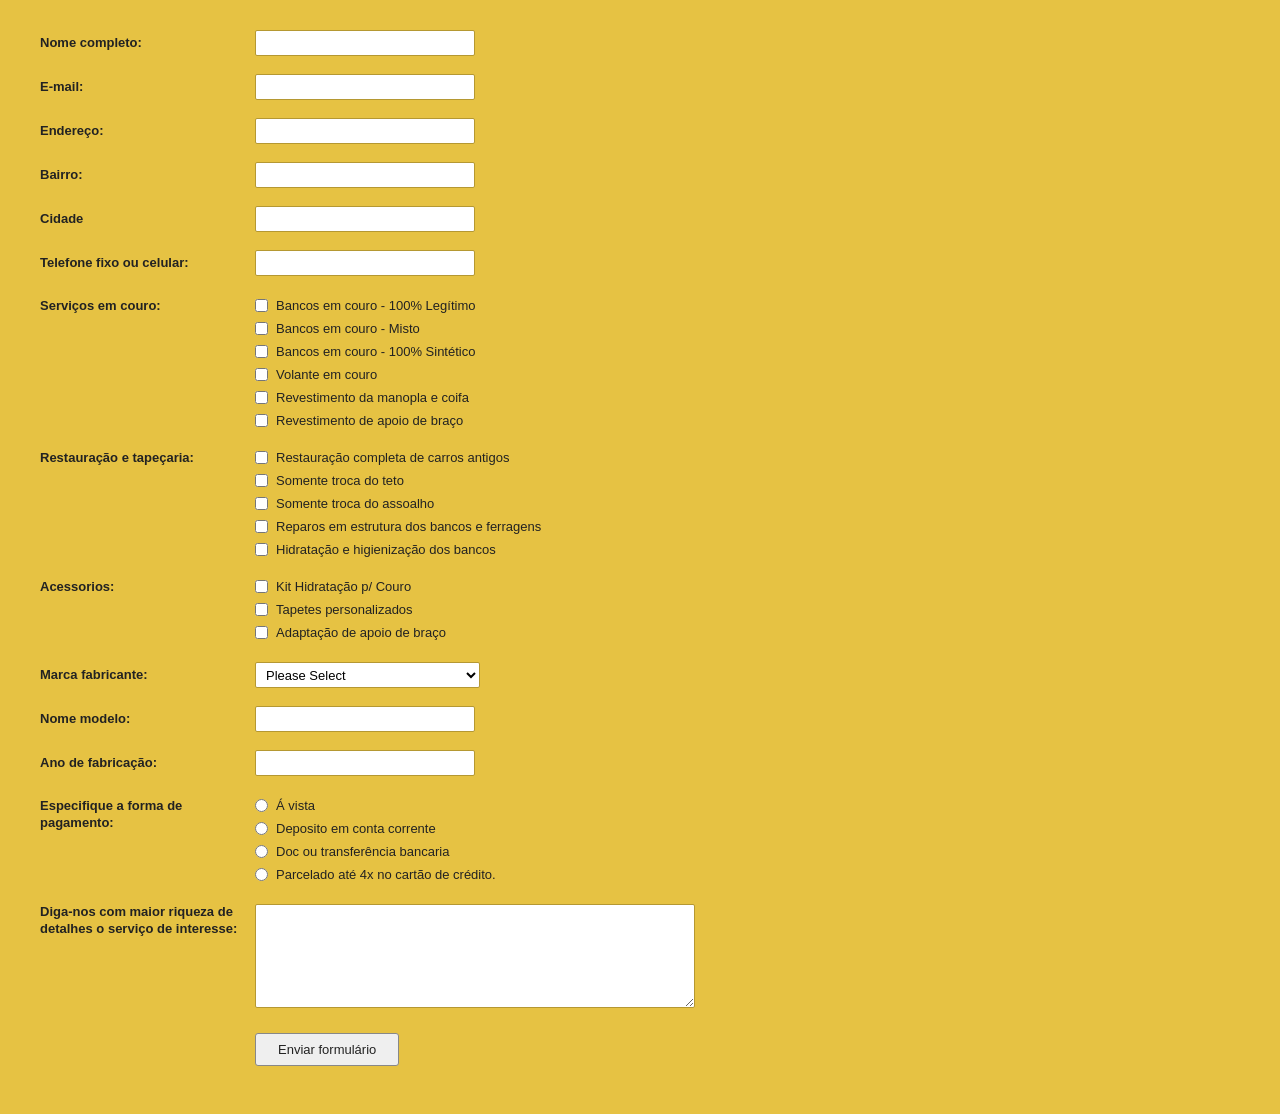
<file: formulario 5/index.html>
<!DOCTYPE html>
<html lang="pt-br">
<head>
    <meta charset="UTF-8">
    <meta name="viewport" content="width=device-width, initial-scale=1.0">
    <link rel="stylesheet" href="style.css">
    <title>Formulário de Orçamento</title>
</head>
<body>

<div class="container">
    <form action="" method="POST">
        
        <div class="campo">
            <label for="nome">Nome completo:</label>
            <input type="text" id="nome" name="nome" required>
        </div>

        <div class="campo">
            <label for="email">E-mail:</label>
            <input type="email" id="email" name="email" required>
        </div>

        <div class="campo">
            <label for="endereco">Endereço:</label>
            <input type="text" id="endereco" name="endereco">
        </div>

        <div class="campo">
            <label for="bairro">Bairro:</label>
            <input type="text" id="bairro" name="bairro">
        </div>

        <div class="campo">
            <label for="cidade">Cidade</label>
            <input type="text" id="cidade" name="cidade">
        </div>

        <div class="campo">
            <label for="telefone">Telefone fixo ou celular:</label>
            <input type="tel" id="telefone" name="telefone" required>
        </div>

        <!-- Serviços em couro -->
        <div class="campo grupo-opcoes">
            <label>Serviços em couro:</label>
            <div class="lista-opcoes">
                <label class="opcao-item">
                    <input type="checkbox" name="servicos_couro[]" value="100_legitimo"> Bancos em couro - 100% Legítimo
                </label>
                <label class="opcao-item">
                    <input type="checkbox" name="servicos_couro[]" value="misto"> Bancos em couro - Misto
                </label>
                <label class="opcao-item">
                    <input type="checkbox" name="servicos_couro[]" value="100_sintetico"> Bancos em couro - 100% Sintético
                </label>
                <label class="opcao-item">
                    <input type="checkbox" name="servicos_couro[]" value="volante"> Volante em couro
                </label>
                <label class="opcao-item">
                    <input type="checkbox" name="servicos_couro[]" value="manopla_coifa"> Revestimento da manopla e coifa
                </label>
                <label class="opcao-item">
                    <input type="checkbox" name="servicos_couro[]" value="apoio_braco"> Revestimento de apoio de braço
                </label>
            </div>
        </div>

        <!-- Restauração e tapeçaria -->
        <div class="campo grupo-opcoes">
            <label>Restauração e tapeçaria:</label>
            <div class="lista-opcoes">
                <label class="opcao-item">
                    <input type="checkbox" name="restauracao[]" value="completa_antigos"> Restauração completa de carros antigos
                </label>
                <label class="opcao-item">
                    <input type="checkbox" name="restauracao[]" value="teto"> Somente troca do teto
                </label>
                <label class="opcao-item">
                    <input type="checkbox" name="restauracao[]" value="assoalho"> Somente troca do assoalho
                </label>
                <label class="opcao-item">
                    <input type="checkbox" name="restauracao[]" value="estrutura_ferragens"> Reparos em estrutura dos bancos e ferragens
                </label>
                <label class="opcao-item">
                    <input type="checkbox" name="restauracao[]" value="hidratacao_higienizacao"> Hidratação e higienização dos bancos
                </label>
            </div>
        </div>

        <!-- Acessórios -->
        <div class="campo grupo-opcoes">
            <label>Acessorios:</label>
            <div class="lista-opcoes">
                <label class="opcao-item">
                    <input type="checkbox" name="acessorios[]" value="kit_hidratacao"> Kit Hidratação p/ Couro
                </label>
                <label class="opcao-item">
                    <input type="checkbox" name="acessorios[]" value="tapetes"> Tapetes personalizados
                </label>
                <label class="opcao-item">
                    <input type="checkbox" name="acessorios[]" value="adaptacao_apoio"> Adaptação de apoio de braço
                </label>
            </div>
        </div>

        <!-- Marca fabricante -->
        <div class="campo">
            <label for="marca">Marca fabricante:</label>
            <select id="marca" name="marca">
                <option value="">Please Select</option>
                <option value="chevrolet">Chevrolet</option>
                <option value="fiat">Fiat</option>
                <option value="ford">Ford</option>
                <option value="honda">Honda</option>
                <option value="hyundai">Hyundai</option>
                <option value="toyota">Toyota</option>
                <option value="volkswagen">Volkswagen</option>
                <option value="outra">Outra</option>
            </select>
        </div>

        <div class="campo">
            <label for="modelo">Nome modelo:</label>
            <input type="text" id="modelo" name="modelo">
        </div>

        <div class="campo">
            <label for="ano">Ano de fabricação:</label>
            <input type="text" id="ano" name="ano" maxlength="4">
        </div>

        <!-- Forma de pagamento -->
        <div class="campo grupo-opcoes">
            <label>Especifique a forma de pagamento:</label>
            <div class="lista-opcoes">
                <label class="opcao-item">
                    <input type="radio" name="pagamento" value="a_vista"> Á vista
                </label>
                <label class="opcao-item">
                    <input type="radio" name="pagamento" value="deposito"> Deposito em conta corrente
                </label>
                <label class="opcao-item">
                    <input type="radio" name="pagamento" value="doc_transferencia"> Doc ou transferência bancaria
                </label>
                <label class="opcao-item">
                    <input type="radio" name="pagamento" value="cartao_4x"> Parcelado até 4x no cartão de crédito.
                </label>
            </div>
        </div>

        <!-- Detalhes -->
        <div class="campo grupo-opcoes">
            <label for="detalhes">Diga-nos com maior riqueza de detalhes o serviço de interesse:</label>
            <textarea id="detalhes" name="detalhes" rows="6"></textarea>
        </div>

        <!-- Botão Enviar -->
        <div class="campo botao-linha">
            <div></div>
            <div>
                <button type="submit" class="botao-enviar">Enviar formulário</button>
            </div>
        </div>

    </form>
</div>

</body>
</html>
</file>
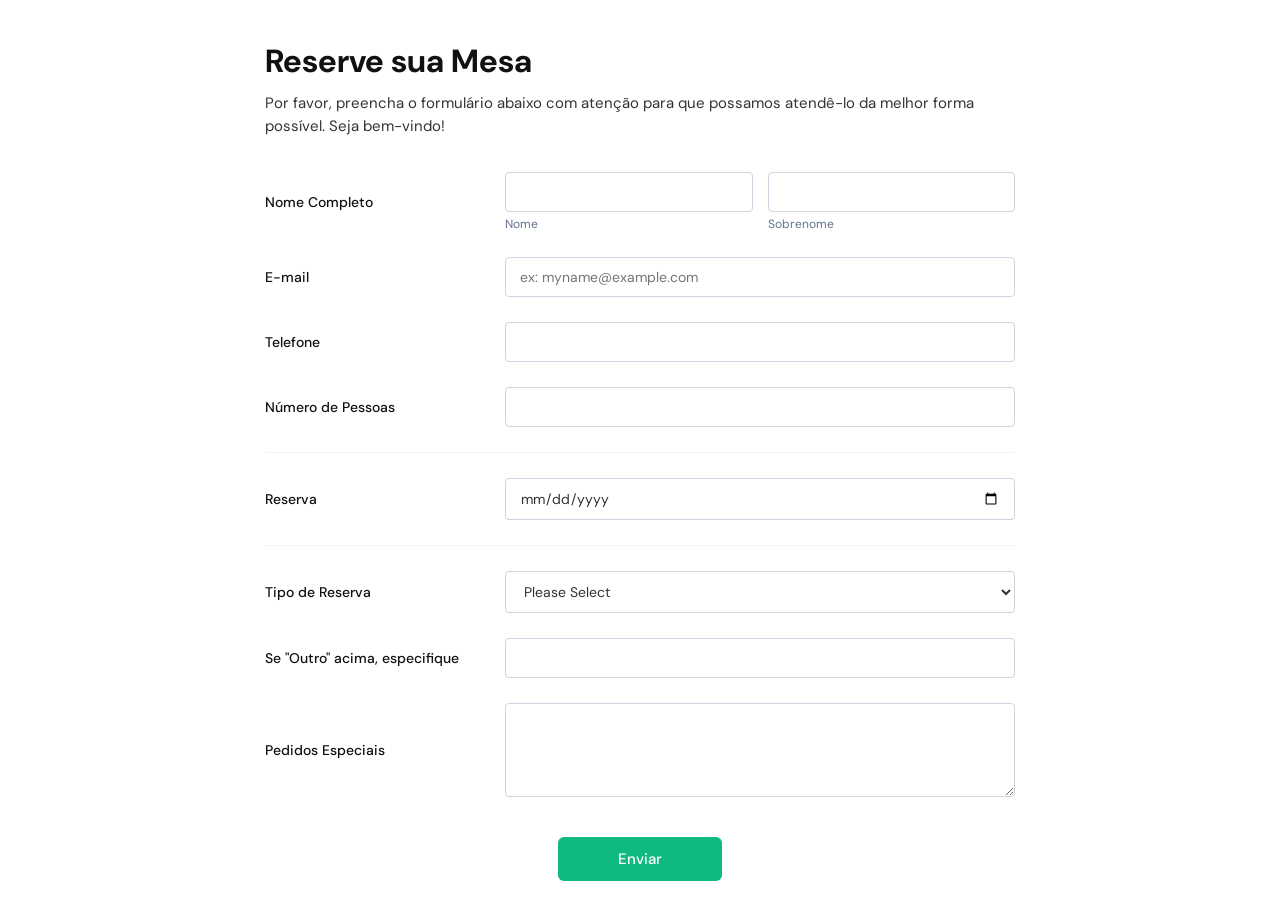
<file: formulario3/index.html>
<!DOCTYPE html>
<html lang="pt-br">
<head>
    <meta charset="UTF-8">
    <meta name="viewport" content="width=device-width, initial-scale=1.0">
    <link rel="stylesheet" href="style.css">
    <title>Reserve sua Mesa</title>
</head>
<body>

<div class="cabecalho">
    <h1>Reserve sua Mesa</h1>
    <h2>Por favor, preencha o formulário abaixo com atenção para que possamos atendê-lo da melhor forma possível. Seja bem-vindo!</h2>
</div> 

<div class="formulario">
    <form action="" method="POST">
        
        <!-- Nome Completo -->
        <div class="campo">
            <label for="nome">Nome Completo</label>
            <div class="inputs-duplos">
                <div>
                    <input type="text" id="nome" name="nome" placeholder="" required>
                    <span class="legenda-input">Nome</span>
                </div>
                <div>
                    <input type="text" id="sobrenome" name="sobrenome" placeholder="" required>
                    <span class="legenda-input">Sobrenome</span>
                </div>
            </div>
        </div>

        <!-- E-mail -->
        <div class="campo">
            <label for="email">E-mail</label>
            <input type="email" id="email" name="email" placeholder="ex: myname@example.com" required>
        </div>

        <!-- Telefone -->
        <div class="campo">
            <label for="telefone">Telefone</label>
            <input type="tel" id="telefone" name="telefone" placeholder="" required>
        </div>

        <!-- Número de Pessoas -->
        <div class="campo">
            <label for="pessoas">Número de Pessoas</label>
            <input type="number" id="pessoas" name="pessoas" placeholder="" min="1" max="100" required>
        </div>

        <hr class="divisor">

        <!-- Reserva -->
        <div class="campo">
            <label for="reserva">Reserva</label>
            <input type="date" id="reserva" name="reserva">
        </div>

        <hr class="divisor">

        <!-- Tipo de Reserva -->
        <div class="campo">
            <label for="tipo">Tipo de Reserva</label>
            <select id="tipo" name="tipo" required>
                <option value="">Please Select</option>
                <option value="individual">Individual</option>
                <option value="casal">Casal</option>
                <option value="familia">Família</option>
                <option value="grupo">Grupo</option>
                <option value="evento">Evento</option>
            </select>
        </div>

        <!-- Outro -->
        <div class="campo">
            <label for="outro">Se "Outro" acima, especifique</label>
            <input type="text" id="outro" name="outro" placeholder="">
        </div>

        <!-- Pedidos Especiais -->
        <div class="campo">
            <label for="pedidos">Pedidos Especiais</label>
            <textarea id="pedidos" name="pedidos" rows="4" placeholder=""></textarea>
        </div>

        <!-- Botão -->
        <div class="botao">
            <button class="button" type="submit">Enviar</button>
        </div>

    </form> 
</div>

</body>
</html>
</file>
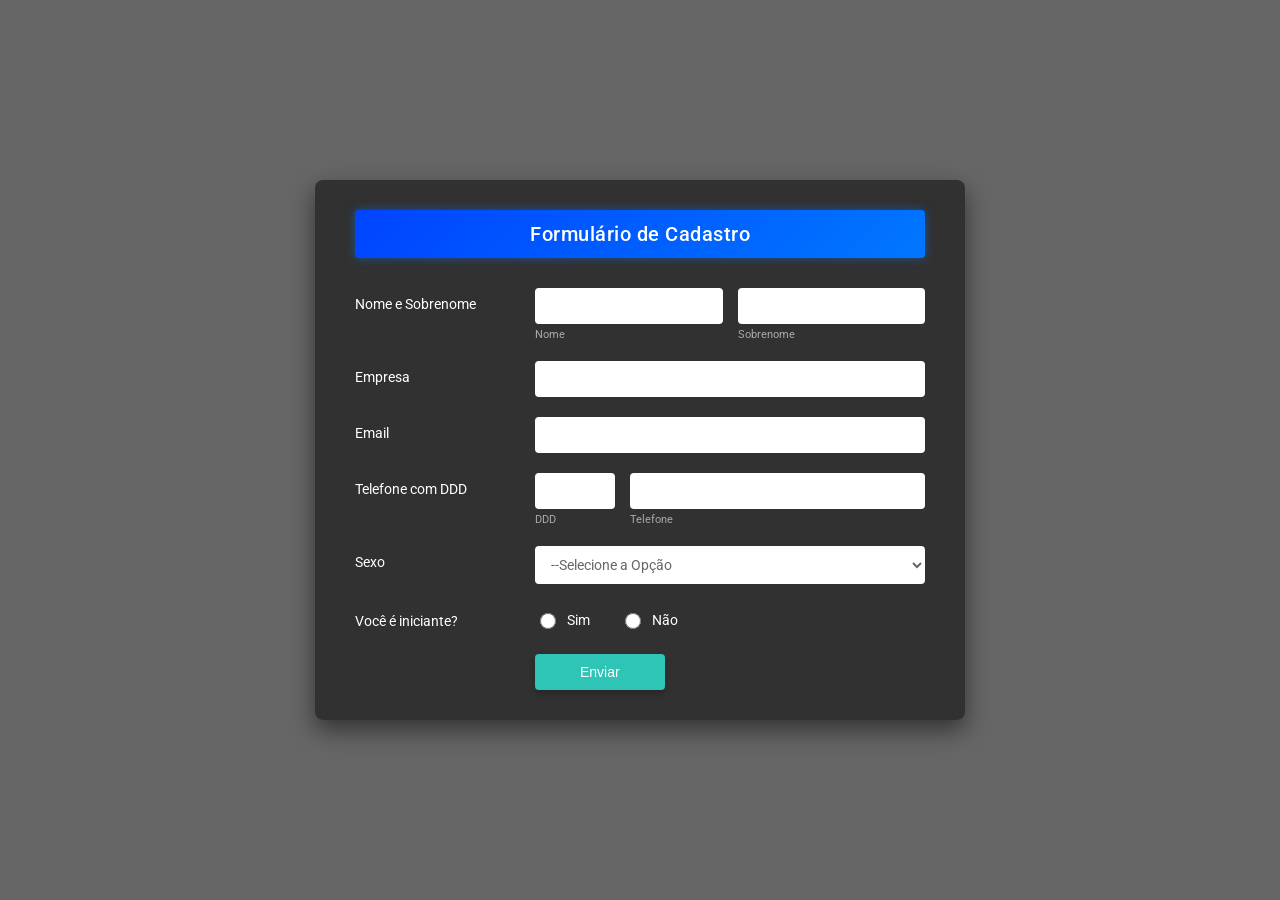
<file: formulario4/index.html>
<!DOCTYPE html>
<html lang="pt-br">
<head>
    <meta charset="UTF-8">
    <meta name="viewport" content="width=device-width, initial-scale=1.0">
    <link rel="stylesheet" href="style.css">
    <title>Formulário de Cadastro</title>
</head>
<body>

<div class="container-formulario">
    <div class="titulo-container">
        <h1>Formulário de Cadastro</h1>
    </div>

    <form action="" method="POST">
        
        <!-- Nome e Sobrenome -->
        <div class="campo">
            <label class="label-principal">Nome e Sobrenome</label>
            <div class="inputs-duplos">
                <div class="sub-campo">
                    <input type="text" id="nome" name="nome" required>
                    <label for="nome" class="legenda">Nome</label>
                </div>
                <div class="sub-campo">
                    <input type="text" id="sobrenome" name="sobrenome" required>
                    <label for="sobrenome" class="legenda">Sobrenome</label>
                </div>
            </div>
        </div>

        <!-- Empresa -->
        <div class="campo">
            <label for="empresa">Empresa</label>
            <div class="input-unico">
                <input type="text" id="empresa" name="empresa">
            </div>
        </div>

        <!-- Email -->
        <div class="campo">
            <label for="email">Email</label>
            <div class="input-unico">
                <input type="email" id="email" name="email" required>
            </div>
        </div>

        <!-- Telefone com DDD -->
        <div class="campo">
            <label class="label-principal">Telefone com DDD</label>
            <div class="inputs-telefone">
                <div class="sub-campo ddd">
                    <input type="text" id="ddd" name="ddd" maxlength="3" required>
                    <label for="ddd" class="legenda">DDD</label>
                </div>
                <div class="sub-campo telefone">
                    <input type="text" id="telefone" name="telefone" required>
                    <label for="telefone" class="legenda">Telefone</label>
                </div>
            </div>
        </div>

        <!-- Sexo -->
        <div class="campo">
            <label for="sexo">Sexo</label>
            <div class="input-unico">
                <select id="sexo" name="sexo" required>
                    <option value="">--Selecione a Opção</option>
                    <option value="masculino">Masculino</option>
                    <option value="feminino">Feminino</option>
                    <option value="outro">Outro</option>
                </select>
            </div>
        </div>

        <!-- Você é iniciante? -->
        <div class="campo radio-grupo">
            <label>Você é iniciante?</label>
            <div class="opcoes-radio">
                <label class="radio-label">
                    <input type="radio" name="iniciante" value="sim" required> Sim
                </label>
                <label class="radio-label">
                    <input type="radio" name="iniciante" value="nao" required> Não
                </label>
            </div>
        </div>

        <!-- Botão Enviar -->
        <div class="botao-container">
            <button type="submit" class="botao-enviar">Enviar</button>
        </div>

    </form>
</div>

</body>
</html>
</file>
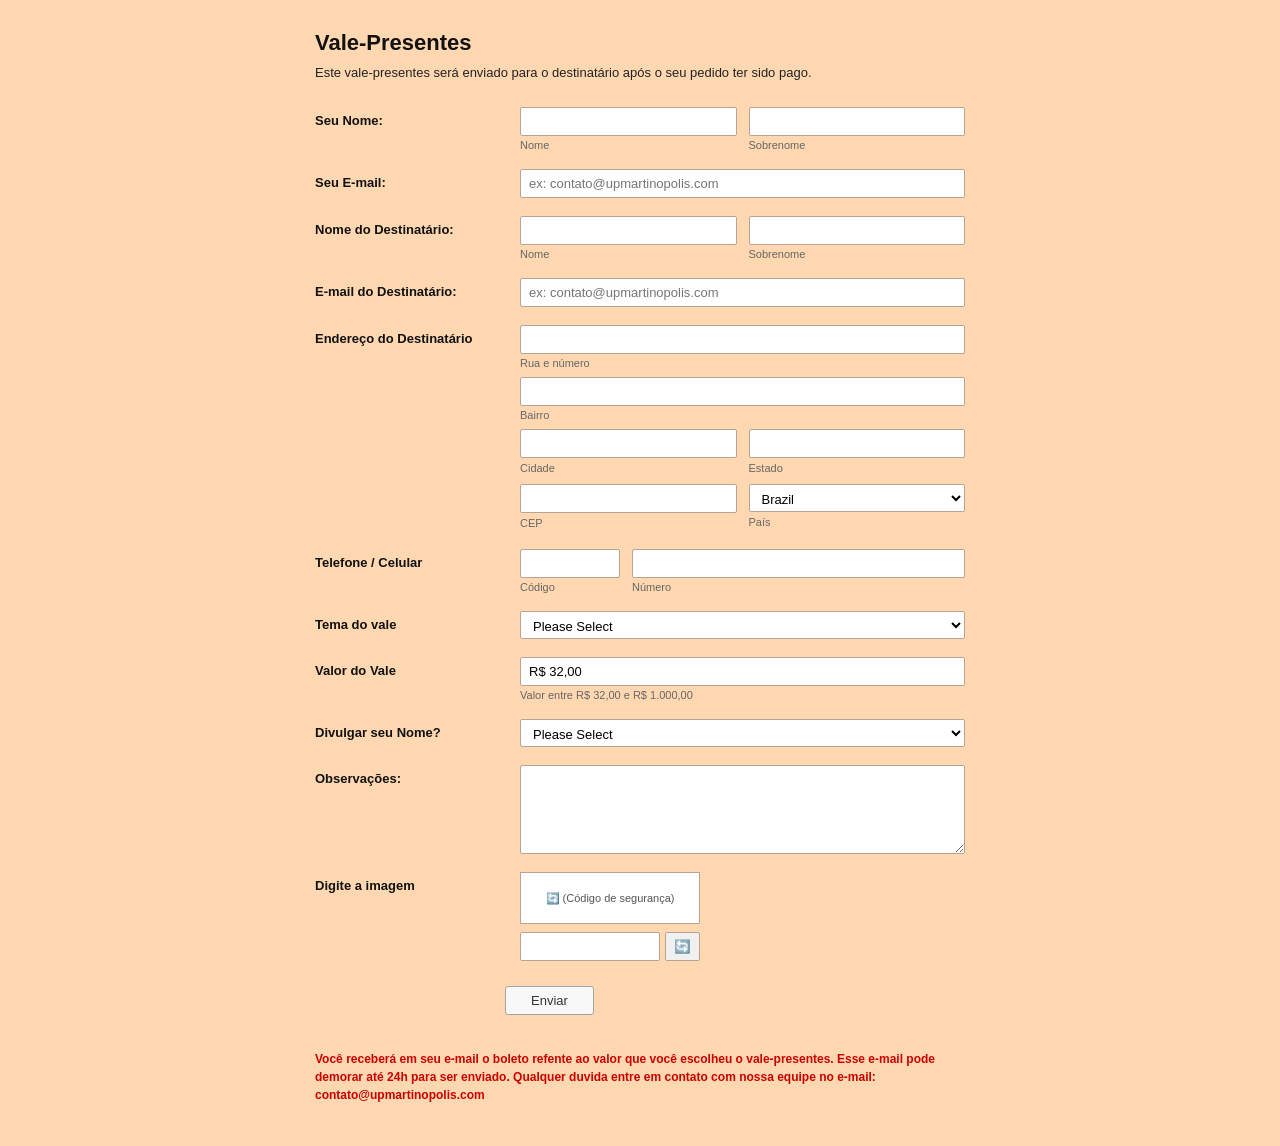
<file: formulario6/index.html>
<!DOCTYPE html>
<html lang="pt-br">
<head>
    <meta charset="UTF-8">
    <meta name="viewport" content="width=device-width, initial-scale=1.0">
    <link rel="stylesheet" href="style.css">
    <title>Vale-Presentes</title>
</head>
<body>

<div class="container">
    <div class="cabecalho">
        <h1>Vale-Presentes</h1>
        <p>Este vale-presentes será enviado para o destinatário após o seu pedido ter sido pago.</p>
    </div>

    <form action="" method="POST">
        
        <!-- Seu Nome -->
        <div class="campo">
            <label>Seu Nome:</label>
            <div class="inputs-duplos">
                <div class="sub-campo">
                    <input type="text" id="seu_nome" name="seu_nome" required>
                    <span class="legenda">Nome</span>
                </div>
                <div class="sub-campo">
                    <input type="text" id="seu_sobrenome" name="seu_sobrenome" required>
                    <span class="legenda">Sobrenome</span>
                </div>
            </div>
        </div>

        <!-- Seu E-mail -->
        <div class="campo">
            <label for="seu_email">Seu E-mail:</label>
            <input type="email" id="seu_email" name="seu_email" placeholder="ex: contato@upmartinopolis.com" required>
        </div>

        <!-- Nome do Destinatário -->
        <div class="campo">
            <label>Nome do Destinatário:</label>
            <div class="inputs-duplos">
                <div class="sub-campo">
                    <input type="text" id="dest_nome" name="dest_nome" required>
                    <span class="legenda">Nome</span>
                </div>
                <div class="sub-campo">
                    <input type="text" id="dest_sobrenome" name="dest_sobrenome" required>
                    <span class="legenda">Sobrenome</span>
                </div>
            </div>
        </div>

        <!-- E-mail do Destinatário -->
        <div class="campo">
            <label for="dest_email">E-mail do Destinatário:</label>
            <input type="email" id="dest_email" name="dest_email" placeholder="ex: contato@upmartinopolis.com" required>
        </div>

        <!-- Endereço do Destinatário -->
        <div class="campo endereco-grupo">
            <label>Endereço do Destinatário</label>
            <div class="endereco-grid">
                <div class="linha-inteira">
                    <input type="text" name="rua" required>
                    <span class="legenda">Rua e número</span>
                </div>
                <div class="linha-inteira">
                    <input type="text" name="bairro" required>
                    <span class="legenda">Bairro</span>
                </div>
                <div class="inputs-duplos">
                    <div>
                        <input type="text" name="cidade" required>
                        <span class="legenda">Cidade</span>
                    </div>
                    <div>
                        <input type="text" name="estado" required>
                        <span class="legenda">Estado</span>
                    </div>
                </div>
                <div class="inputs-duplos">
                    <div>
                        <input type="text" name="cep" required>
                        <span class="legenda">CEP</span>
                    </div>
                    <div>
                        <select name="pais">
                            <option value="Brazil">Brazil</option>
                            <option value="Portugal">Portugal</option>
                            <option value="Outro">Outro</option>
                        </select>
                        <span class="legenda">País</span>
                    </div>
                </div>
            </div>
        </div>

        <!-- Telefone / Celular -->
        <div class="campo">
            <label>Telefone / Celular</label>
            <div class="telefone-grid">
                <div class="sub-campo">
                    <input type="text" name="codigo">
                    <span class="legenda">Código</span>
                </div>
                <div class="sub-campo">
                    <input type="text" name="numero">
                    <span class="legenda">Número</span>
                </div>
            </div>
        </div>

        <!-- Tema do vale -->
        <div class="campo">
            <label for="tema">Tema do vale</label>
            <select id="tema" name="tema">
                <option value="">Please Select</option>
                <option value="aniversario">Aniversário</option>
                <option value="natal">Natal</option>
                <option value="dia_das_maes">Dia das Mães</option>
            </select>
        </div>

        <!-- Valor do Vale -->
        <div class="campo">
            <label for="valor">Valor do Vale</label>
            <div class="sub-campo">
                <input type="text" id="valor" name="valor" value="R$ 32,00">
                <span class="legenda">Valor entre R$ 32,00 e R$ 1.000,00</span>
            </div>
        </div>

        <!-- Divulgar seu Nome? -->
        <div class="campo">
            <label for="divulgar">Divulgar seu Nome?</label>
            <select id="divulgar" name="divulgar">
                <option value="">Please Select</option>
                <option value="sim">Sim</option>
                <option value="nao">Não</option>
            </select>
        </div>

        <!-- Observações -->
        <div class="campo">
            <label for="observacoes">Observações:</label>
            <textarea id="observacoes" name="observacoes" rows="5"></textarea>
        </div>

        <!-- Digite a imagem (Captcha) -->
        <div class="campo captcha-container">
            <label>Digite a imagem</label>
            <div class="captcha-box">
                <div class="captcha-img-placeholder">
                    <span>🔄 (Código de segurança)</span>
                </div>
                <div class="captcha-input-linha">
                    <input type="text" name="captcha" required>
                    <button type="button" class="btn-atualizar">🔄</button>
                </div>
            </div>
        </div>

        <!-- Botão Enviar -->
        <div class="botao-linha">
            <div></div>
            <button type="submit" class="botao-enviar">Enviar</button>
        </div>

    </form>

    <!-- Rodapé com aviso -->
    <div class="rodape-aviso">
        <p>Você receberá em seu e-mail o boleto refente ao valor que você escolheu o vale-presentes. Esse e-mail pode demorar até 24h para ser enviado. Qualquer duvida entre em contato com nossa equipe no e-mail: contato@upmartinopolis.com</p>
    </div>
</div>

</body>
</html>
</file>
<file: formulario 5/style.css>
body {
    font-family: Arial, Helvetica, sans-serif;
    background-color: #e6c243;
    color: #1f1f1f;
    margin: 0;
    padding: 30px 40px;
}

.container {
    max-width: 750px;
    margin: 0;
}

/* Linha padrão com rótulo à esquerda e campo à direita */
.campo {
    display: grid;
    grid-template-columns: 200px 1fr;
    align-items: center;
    gap: 15px;
    margin-bottom: 18px;
}

.campo > label {
    font-size: 13px;
    font-weight: 700;
    color: #222222;
    line-height: 1.3;
}

/* Alinhamento no topo para grupos de checkboxes, radios e textarea */
.grupo-opcoes {
    align-items: flex-start;
    margin-top: 22px;
    margin-bottom: 22px;
}

/* Inputs de texto, e-mail, telefone e select */
input[type="text"],
input[type="email"],
input[type="tel"],
select {
    width: 220px;
    height: 26px;
    padding: 2px 6px;
    background-color: #ffffff;
    border: 1px solid #b59832;
    border-radius: 2px;
    font-size: 13px;
    color: #000000;
    box-sizing: border-box;
}

select {
    width: 225px;
    cursor: pointer;
}

/* Área de texto maior */
textarea {
    width: 440px;
    max-width: 100%;
    padding: 6px;
    background-color: #ffffff;
    border: 1px solid #b59832;
    border-radius: 2px;
    font-family: Arial, Helvetica, sans-serif;
    font-size: 13px;
    resize: both;
    box-sizing: border-box;
}

input:focus,
select:focus,
textarea:focus {
    outline: none;
    border-color: #6b591b;
}

/* Lista vertical de checkboxes e radio buttons */
.lista-opcoes {
    display: flex;
    flex-direction: column;
    gap: 8px;
}

.opcao-item {
    display: flex;
    align-items: center;
    gap: 8px;
    font-size: 13px;
    font-weight: 400;
    color: #222222;
    cursor: pointer;
}

input[type="checkbox"],
input[type="radio"] {
    margin: 0;
    cursor: pointer;
}

/* Botão Enviar alinhado com a coluna dos inputs */
.botao-linha {
    margin-top: 25px;
}

.botao-enviar {
    background-color: #efefef;
    color: #222222;
    border: 1px solid #888888;
    border-radius: 3px;
    padding: 8px 22px;
    font-size: 13px;
    cursor: pointer;
}

.botao-enviar:hover {
    background-color: #e2e2e2;
}

/* Adaptação para ecrãs menores */
@media (max-width: 650px) {
    body {
        padding: 20px;
    }

    .campo {
        grid-template-columns: 1fr;
        gap: 6px;
    }

    input[type="text"],
    input[type="email"],
    input[type="tel"],
    select,
    textarea {
        width: 100%;
    }
}
```[cite: 9]
</file>
<file: formulario3/style.css>
@import url('https://fonts.googleapis.com/css2?family=DM+Sans:ital,opsz,wght@0,9..40,100..1000;1,9..40,100..1000&display=swap');

body {
    font-family: "DM Sans", sans-serif;
    margin: 0;
    padding: 40px 20px;
    background-color: #ffffff;
    color: #1a1a1a;
}

.cabecalho {
    max-width: 750px;
    margin: 0 auto 35px auto;
}

h1 {
    margin: 0 0 10px 0;
    color: #111111;
    font-size: 32px;
    font-weight: 700;
}

h2 {
    margin: 0;
    color: #333333;
    font-size: 15px;
    font-weight: 400;
    line-height: 1.5;
}

.formulario {
    max-width: 750px;
    margin: 0 auto;
    background-color: transparent;
    border: none;
    padding: 0;
}

/* Layout em duas colunas para cada linha do formulário */
.campo {
    display: grid;
    grid-template-columns: 220px 1fr;
    align-items: center;
    gap: 20px;
    margin-bottom: 25px;
}

.campo label {
    font-size: 14px;
    font-weight: 500;
    color: #111111;
}

/* Inputs, Selects e Textareas */
input[type="text"],
input[type="email"],
input[type="tel"],
input[type="number"],
input[type="date"],
select,
textarea {
    width: 100%;
    padding: 10px 14px;
    border-radius: 4px;
    border: 1px solid #cbd5e1;
    font-family: "DM Sans", sans-serif;
    font-size: 14px;
    color: #333333;
    background-color: #ffffff;
    box-sizing: border-box;
}

input:focus, select:focus, textarea:focus {
    outline: none;
    border-color: #10b981;
}

/* Campos de nome e sobrenome lado a lado */
.inputs-duplos {
    display: grid;
    grid-template-columns: 1fr 1fr;
    gap: 15px;
}

.legenda-input {
    display: block;
    font-size: 12px;
    color: #64748b;
    margin-top: 4px;
}

/* Linhas divisórias finas */
.divisor {
    border: none;
    border-top: 1px solid #f1f5f9;
    margin: 25px 0;
}

/* Botão Enviar centralizado */
.botao {
    display: flex;
    justify-content: center;
    margin-top: 40px;
}

.button {
    background-color: #10b981;
    color: #ffffff;
    border: none;
    padding: 12px 60px;
    border-radius: 6px;
    cursor: pointer;
    font-size: 15px;
    font-weight: 500;
    font-family: "DM Sans", sans-serif;
}

.button:hover {
    background-color: #059669;
    transition: background-color 0.2s ease;
}
```[cite: 1, 2, 3]
</file>
<file: formulario4/style.css>
@import url('https://fonts.googleapis.com/css2?family=Roboto:wght@300;400;500;700&display=swap');

body {
    font-family: 'Roboto', sans-serif;
    margin: 0;
    padding: 0;
    min-height: 100vh;
    /* Fundo simulando uma mesa de escritório borrada/escura igual à referência */
    background: linear-gradient(rgba(0, 0, 0, 0.6), rgba(0, 0, 0, 0.6)), 
                url('https://images.unsplash.com/photo-1517841905240-472988babdf9?auto=format&fit=crop&w=1920&q=80') no-repeat center center fixed;
    background-size: cover;
    display: flex;
    justify-content: center;
    align-items: center;
}

.container-formulario {
    background-color: rgba(40, 40, 40, 0.85);
    width: 100%;
    max-width: 650px;
    padding: 30px 40px;
    border-radius: 8px;
    box-shadow: 0 10px 25px rgba(0, 0, 0, 0.5);
    box-sizing: border-box;
}

/* Título superior em destaque azul */
.titulo-container {
    background: linear-gradient(135deg, #0044ff, #0077ff);
    padding: 12px;
    text-align: center;
    border-radius: 4px;
    margin-bottom: 30px;
    box-shadow: 0 0 10px rgba(0, 119, 255, 0.5);
}

.titulo-container h1 {
    color: #ffffff;
    margin: 0;
    font-size: 20px;
    font-weight: 500;
    letter-spacing: 0.5px;
}

/* Estrutura das linhas do formulário */
.campo {
    display: grid;
    grid-template-columns: 160px 1fr;
    align-items: flex-start;
    gap: 20px;
    margin-bottom: 20px;
}

.campo > label, 
.label-principal {
    color: #ffffff;
    font-size: 14px;
    font-weight: 400;
    padding-top: 8px;
}

/* Inputs, Selects gerais */
input[type="text"],
input[type="email"],
select {
    width: 100%;
    padding: 10px 12px;
    background-color: #ffffff;
    border: none;
    border-radius: 4px;
    font-family: 'Roboto', sans-serif;
    font-size: 14px;
    color: #333333;
    box-sizing: border-box;
}

select {
    color: #666666;
    cursor: pointer;
}

input:focus, select:focus {
    outline: none;
    box-shadow: 0 0 5px rgba(0, 119, 255, 0.8);
}

/* Campos duplos (Nome/Sobrenome) */
.inputs-duplos {
    display: grid;
    grid-template-columns: 1fr 1fr;
    gap: 15px;
}

/* Campos de Telefone com DDD separado */
.inputs-telefone {
    display: grid;
    grid-template-columns: 80px 1fr;
    gap: 15px;
}

.sub-campo {
    display: flex;
    flex-direction: column;
}

.legenda {
    font-size: 11px;
    color: #aaaaaa;
    margin-top: 4px;
    text-align: left;
}

/* Radio buttons (Sim / Não) */
.radio-grupo {
    align-items: center;
}

.opcoes-radio {
    display: flex;
    gap: 30px;
    padding-top: 6px;
}

.radio-label {
    color: #ffffff;
    font-size: 14px;
    display: flex;
    align-items: center;
    gap: 8px;
    cursor: pointer;
}

input[type="radio"] {
    accent-color: #2ec4b6;
    width: 16px;
    height: 16px;
    cursor: pointer;
}

/* Botão Enviar centralizado */
.botao-container {
    display: flex;
    justify-content: flex-start;
    margin-top: 25px;
    padding-left: 180px; /* Alinha com o início dos inputs */
}

.botao-enviar {
    background-color: #2ec4b6;
    color: #ffffff;
    border: none;
    padding: 10px 45px;
    border-radius: 4px;
    font-size: 14px;
    font-weight: 500;
    cursor: pointer;
    box-shadow: 0 4px 6px rgba(0, 0, 0, 0.2);
    transition: background-color 0.2s ease;
}

.botao-enviar:hover {
    background-color: #25a194;
}

/* Responsividade básica para telas menores */
@media (max-width: 600px) {
    .campo {
        grid-template-columns: 1fr;
        gap: 5px;
    }
    .botao-container {
        padding-left: 0;
    }
}
```[cite: 8]
</file>
<file: formulario6/style.css>
body {
    font-family: Arial, Helvetica, sans-serif;
    background-color: #ffd8b1; /* Tom pastel alaranjado da imagem */
    color: #1a1a1a;
    margin: 0;
    padding: 30px;
}

.container {
    max-width: 650px;
    margin: 0 auto;
}

.cabecalho h1 {
    font-size: 22px;
    font-weight: bold;
    margin: 0 0 8px 0;
    color: #111111;
}

.cabecalho p {
    font-size: 13px;
    margin: 0 0 25px 0;
    color: #222222;
    line-height: 1.4;
}

/* Linha do formulário em duas colunas (rótulo à esquerda e campos à direita) */
.campo {
    display: grid;
    grid-template-columns: 190px 1fr;
    align-items: flex-start;
    gap: 15px;
    margin-bottom: 18px;
}

.campo > label {
    font-size: 13px;
    font-weight: bold;
    color: #111111;
    padding-top: 6px;
}

/* Inputs, Selects e Textarea */
input[type="text"],
input[type="email"],
select,
textarea {
    width: 100%;
    padding: 6px 8px;
    background-color: #ffffff;
    border: 1px solid #b5a494;
    border-radius: 2px;
    font-family: Arial, Helvetica, sans-serif;
    font-size: 13px;
    box-sizing: border-box;
}

select {
    height: 28px;
    cursor: pointer;
}

textarea {
    resize: vertical;
}

input:focus, select:focus, textarea:focus {
    outline: none;
    border-color: #3b82f6;
}

/* Sub-estruturas e grades internas */
.inputs-duplos {
    display: grid;
    grid-template-columns: 1fr 1fr;
    gap: 12px;
}

.sub-campo {
    display: flex;
    flex-direction: column;
}

.legenda {
    font-size: 11px;
    color: #666666;
    margin-top: 3px;
}

.endereco-grid {
    display: flex;
    flex-direction: column;
    gap: 8px;
    width: 100%;
}

.linha-inteira {
    display: flex;
    flex-direction: column;
}

.telefone-grid {
    display: grid;
    grid-template-columns: 100px 1fr;
    gap: 12px;
}

/* Bloco Captcha */
.captcha-box {
    display: flex;
    flex-direction: column;
    gap: 8px;
    width: 180px;
}

.captcha-img-placeholder {
    background-color: #ffffff;
    border: 1px solid #b5a494;
    height: 50px;
    display: flex;
    align-items: center;
    justify-content: center;
    font-size: 11px;
    color: #555;
}

.captcha-input-linha {
    display: flex;
    gap: 5px;
}

.btn-atualizar {
    background: #f0f0f0;
    border: 1px solid #b5a494;
    cursor: pointer;
    padding: 0 8px;
    border-radius: 2px;
}

/* Botão Enviar */
.botao-linha {
    display: grid;
    grid-template-columns: 190px 1fr;
    margin-top: 25px;
}

.botao-enviar {
    background-color: #f8f8f8;
    color: #333333;
    border: 1px solid #a4a4a4;
    padding: 6px 25px;
    border-radius: 3px;
    font-size: 13px;
    cursor: pointer;
    width: fit-content;
}

.botao-enviar:hover {
    background-color: #e5e5e5;
}

/* Rodapé com aviso */
.rodape-aviso {
    margin-top: 35px;
    font-size: 12px;
    color: #cc0000;
    line-height: 1.5;
    font-weight: bold;
}

/* Responsividade simples para telas pequenas */
@media (max-width: 600px) {
    .campo, .botao-linha {
        grid-template-columns: 1fr;
        gap: 5px;
    }
}
```[cite: 10]
</file>
